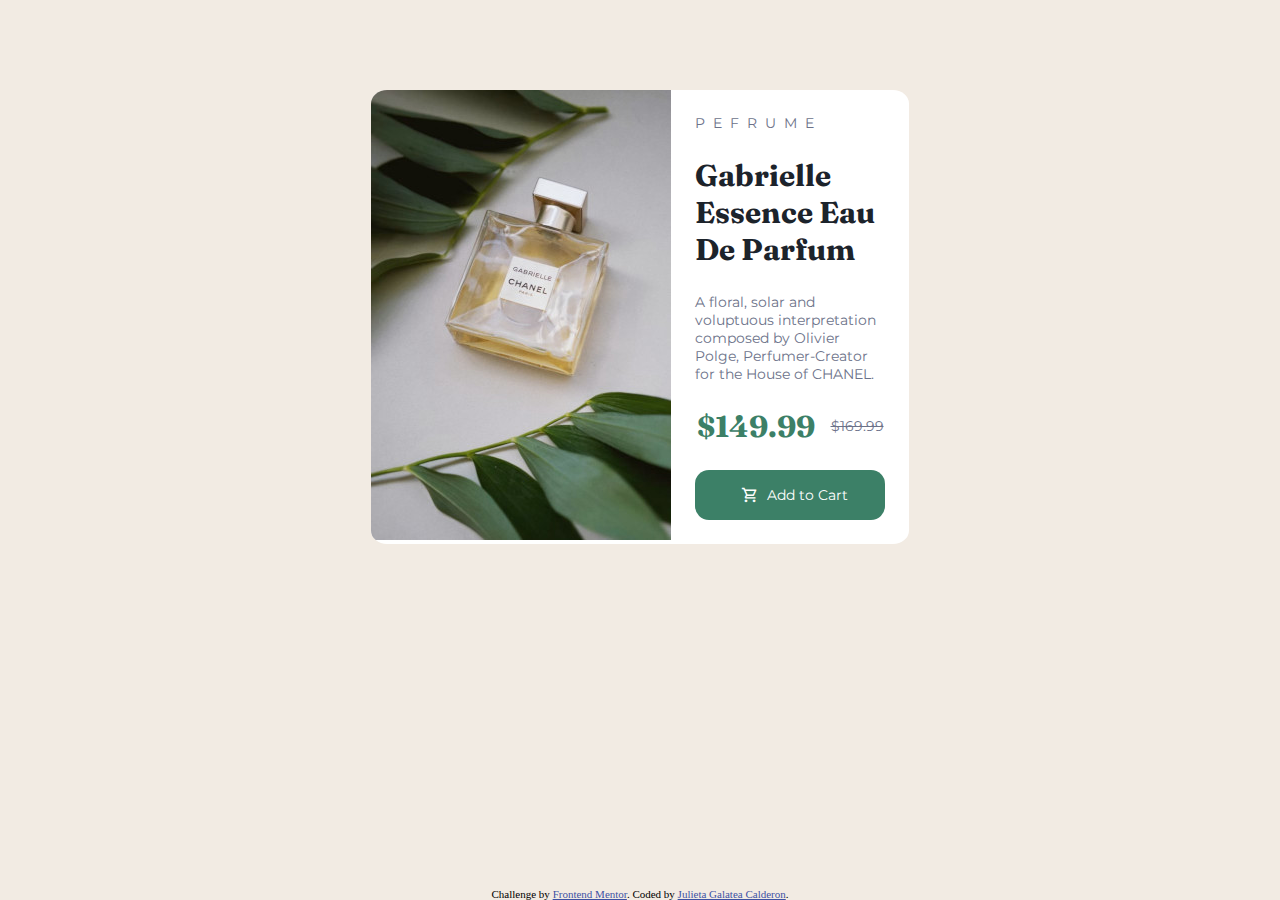
<file: index.html>
<!DOCTYPE html>
<html lang="en">

<head>
  <meta charset="UTF-8">
  <meta name="viewport" content="width=device-width, initial-scale=1.0">
  <!-- displays site properly based on user's device -->
  <link rel="stylesheet" href="perfum.css">
  <link rel="preconnect" href="https://fonts.googleapis.com">
  <link rel="preconnect" href="https://fonts.gstatic.com" crossorigin>
  <link href="https://fonts.googleapis.com/css2?family=Fraunces:opsz,wght@9..144,700&display=swap" rel="stylesheet">
  <link rel="preconnect" href="https://fonts.googleapis.com">
  <link rel="preconnect" href="https://fonts.gstatic.com" crossorigin>
  <link href="https://fonts.googleapis.com/css2?family=Montserrat:wght@500;700&display=swap" rel="stylesheet">
  <link rel="stylesheet" href="https://fonts.googleapis.com/css2?family=Material+Symbols+Outlined:opsz,wght,FILL,GRAD@20..48,100..700,0..1,-50..200" />
  <link rel="icon" type="image/png" sizes="32x32" href="./images/favicon-32x32.png">

  <title>Frontend Mentor | Product preview card component</title>

  <!-- Feel free to remove these styles or customise in your own stylesheet 👍 -->
  <style>
    .attribution {
      font-size: 11px;
      text-align: center;
    }

    .attribution a {
      color: hsl(228, 45%, 44%);
    }
  </style>
</head>

<body>
  <main class="card">

    <picture class="photo">
      <source media="(max-width: 1200px)" srcset="./images/image-product-mobile240.jpg">
      <source media="(min-width: 1201px)" srcset="./images/image-product-desktop450.jpg">
      <img src="./images/image-product-desktop450.jpg" alt="perfum_image">
    </picture>

    <article class="information">
      <p class="category">
        Pefrume
      </p>
      <h1 class="product">
        Gabrielle Essence Eau De Parfum
      </h1>
      <p class="description">
        A floral, solar and voluptuous interpretation composed by Olivier Polge,
        Perfumer-Creator for the House of CHANEL.
      </p>
      <div class="prices">
        <h2 class="discountPrice">
          $149.99
        </h2>
        <h3 class="originalPrice">
          $169.99
        </h3>
      </div>
      <div class="button">
        <span class="material-symbols-outlined md18">
          shopping_cart
        </span>
        <a class="buying" href="#">
          Add to Cart
        </a>
      </div>
    </article>
  </main>
  <div class="attribution">
    Challenge by <a href="https://www.frontendmentor.io?ref=challenge" target="_blank">Frontend Mentor</a>.
    Coded by <a href="https://github.com/JulietaGalatea" trget="_blank">Julieta Galatea Calderon</a>.
  </div>
</body>

</html>
</file>
<file: perfum.css>
*{
    box-sizing: border-box;
    margin: 0;
    padding: 0;
}

body{
    background-color: hsl(30, 38%, 92%);
    display: flex;
    flex-direction: column;
    justify-content: center;
    align-items: center;
}

.card{
    display: flex;
    flex-wrap: wrap;
    margin-left: auto;
    margin-right: auto;
    margin-top: 7%;
    background-color: hsl(0, 0%, 100%);
    border-radius: 3%;
    overflow: hidden;
}


.information{
    display: flex;
    flex-direction: column;
    justify-content: space-between;
    align-items: center;
    padding: 1.5rem;
}

.category{
    font-size: 14px;
    font-family: Montserrat;
    text-transform: uppercase;
    align-self: flex-start;
    letter-spacing: 0.5rem;
    color: hsl(228, 12%, 48%);
}

.product{
    font-family: Fraunces;
    font-size: 30px;
    color:hsl(212, 21%, 14%);
}

.description{
    font-family: Montserrat;
    font-size: 14px;
    color:hsl(228, 12%, 48%);
}

.prices{
    display: flex;
}

.discountPrice{
    font-family: Fraunces;
    color: hsl(158, 36%, 37%);
    font-size: 30px;
    margin-right: 1rem;
}

.originalPrice{
    font-family: Montserrat;
    font-size: 14px;
    text-decoration: line-through;
    align-self: center;
    font-weight: 400;
    color:hsl(228, 12%, 48%);
}

.button{
    display: flex;
    text-align: center;
    background-color: hsl(158, 36%, 37%);
    width: 100%;
    padding: 0.5rem;
    border-radius: 14px;
    align-items: center;
    justify-content: center;
    cursor: pointer;
}

.button:hover{
    background-color: hsl(158, 36%, 25%);
}

.material-symbols-outlined.md18{
    color:  hsl(0, 0%, 100%);
    font-size: 18px;
    margin: 0.5rem;
}

.buying{
    display: block;
    color: hsl(0, 0%, 100%);
    text-decoration: none;
    font-size: 14px;
    font-family: Montserrat;
}


@media (max-width: 1200px) {
    .card{
        
        width: 340px;
    }

}

@media (min-width: 1201px) {
    .card{
        max-width: 42%;
        flex-wrap: nowrap;
    }

    
}

.attribution{
    position: absolute;
    bottom: 0;
}
</file>
